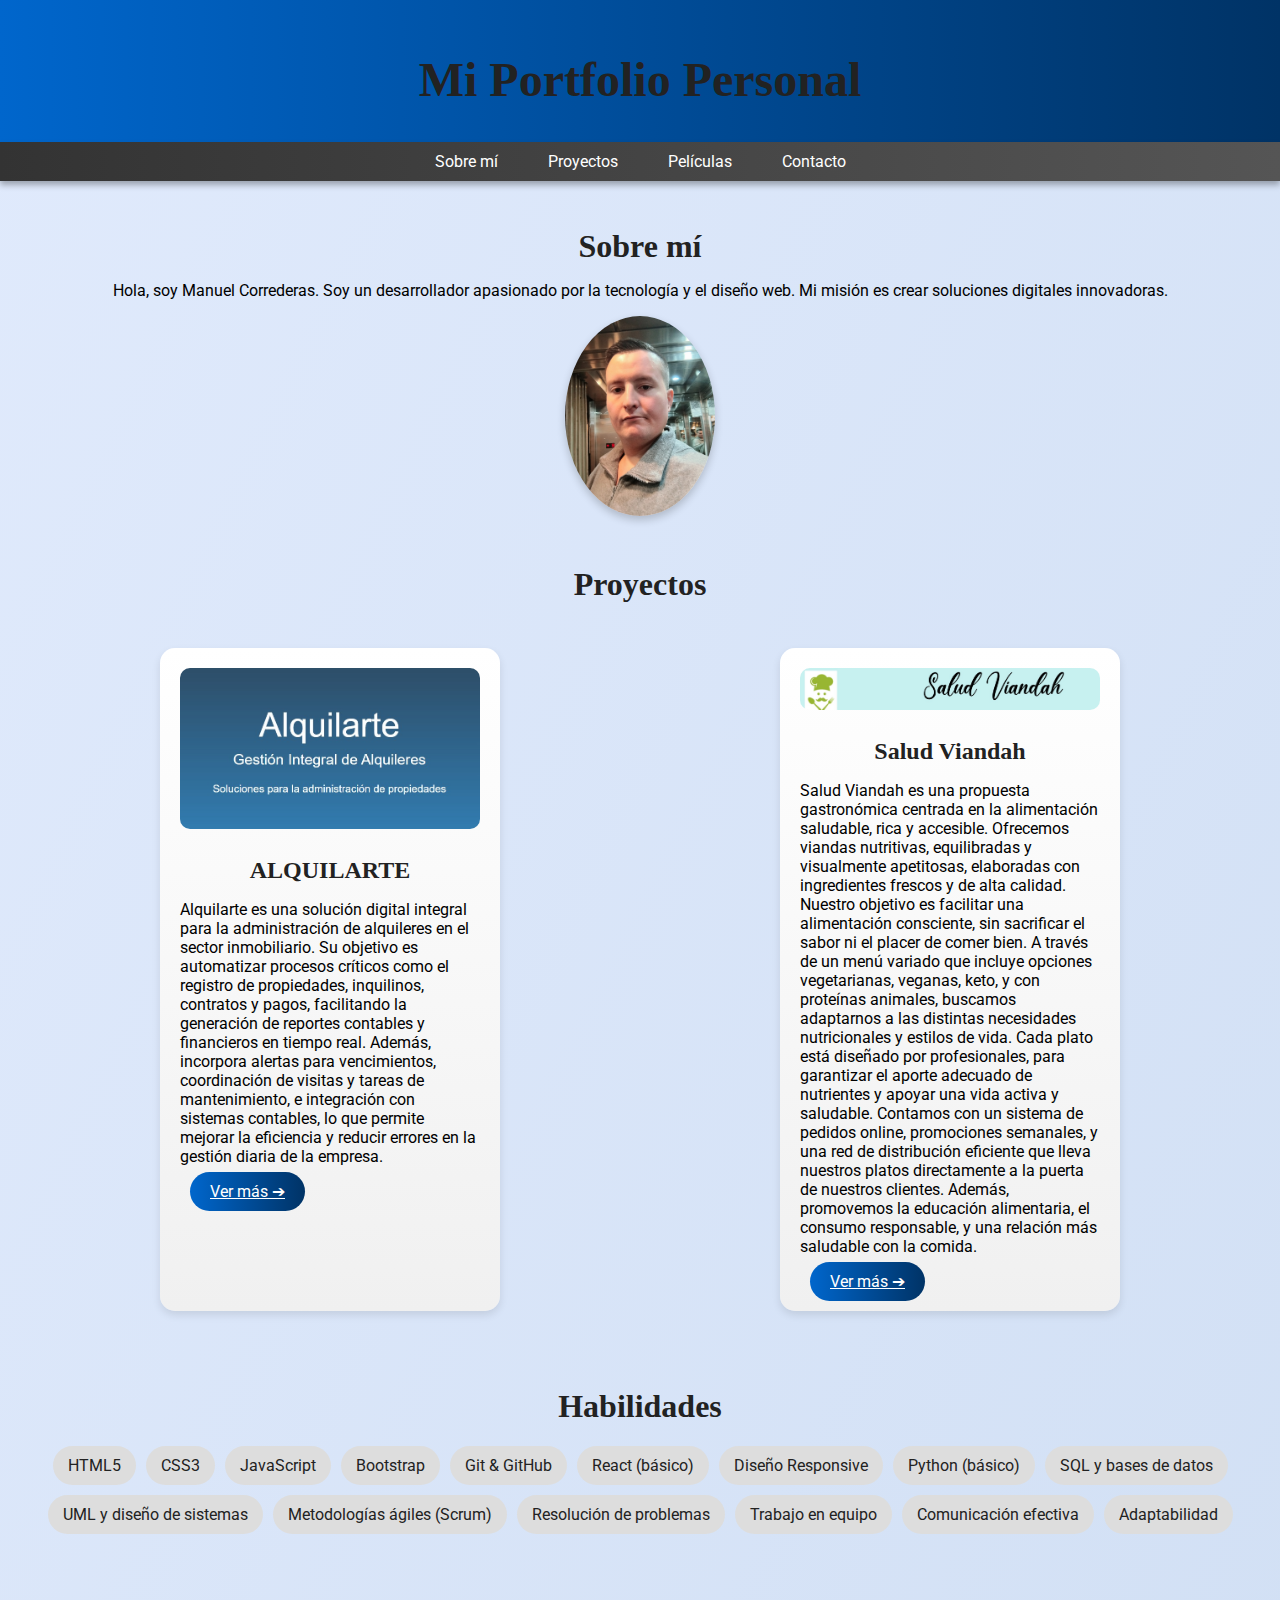
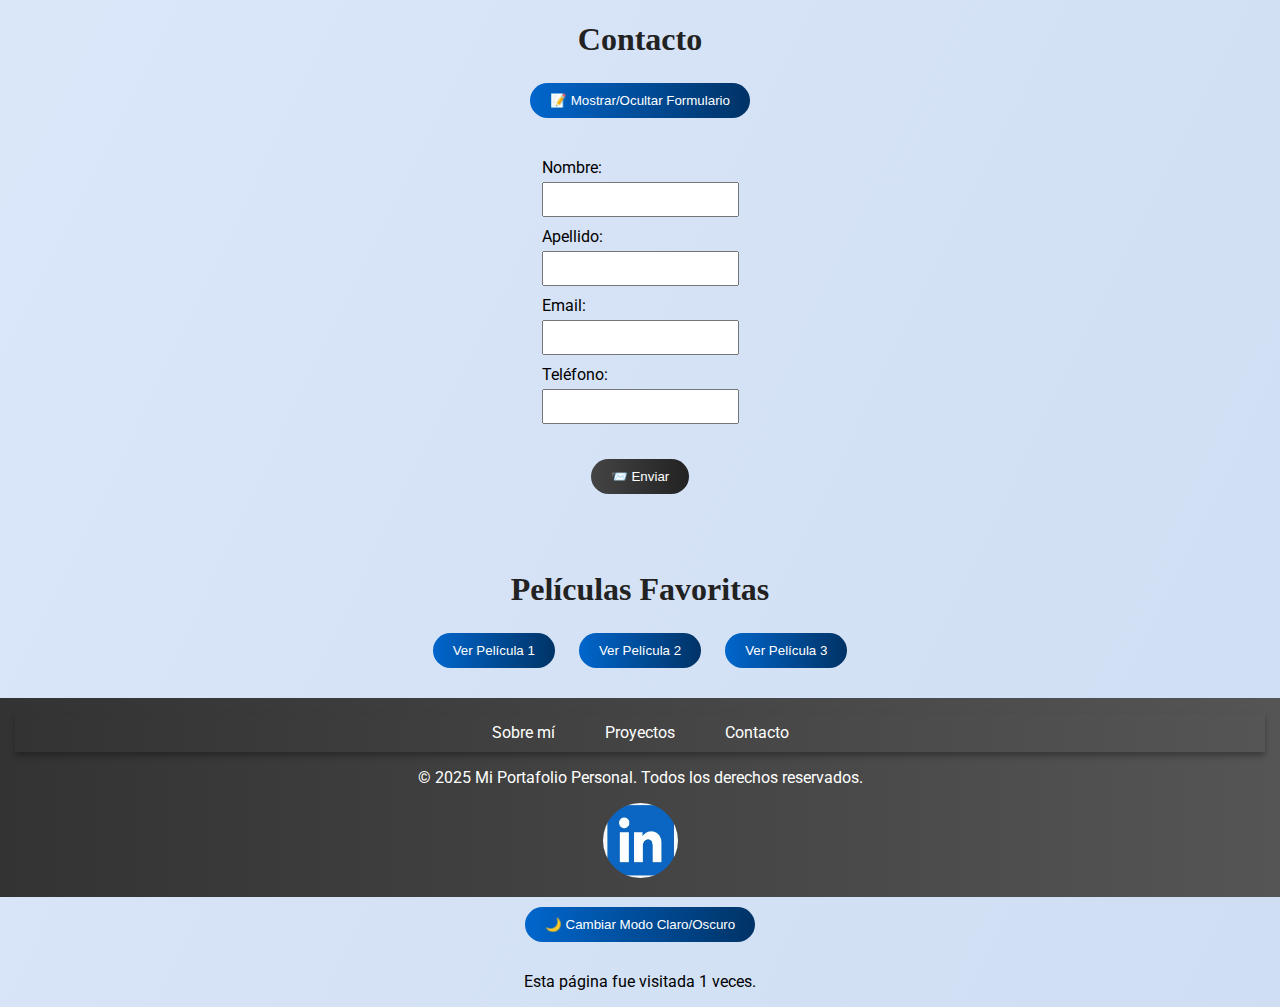
<file: index.html>
<!-- POSIBLE MEJORA 1 HACIENDO TODO MÁS RESPONSIVE CON BOOTSTRAP -->
<!DOCTYPE html>
<html lang="es">
<head>
  <meta charset="UTF-8" />
  <meta name="viewport" content="width=device-width, initial-scale=1.0" />
  <title>Mi Portfolio Personal</title>
  <!-- Google Fonts -->
  <link href="https://fonts.googleapis.com/css2?family=Roboto:wght@400;700&display=swap" rel="stylesheet" />
  <!-- CSS -->
  <link rel="stylesheet" href="css/styles.css" />
  <!-- Scroll suave -->
  <style>
    html {
      scroll-behavior: smooth;
    }
  </style>
</head>
<body id="top">
  <header>
    <h1>Mi Portfolio Personal</h1>
  </header>

  <nav>
    <ul>
      <li><a href="#sobre-mi">Sobre mí</a></li>
      <li class="menu-proyectos">
        <a href="#tarjetas">Proyectos</a>
        <ul class="submenu">
          <li><a href="#proyecto1">Alquilarte</a></li><br>
          <li><a href="#proyecto2">Salud Viandah</a></li>
        </ul>
      </li>
      <li><a href="#peliculas">Películas</a></li>
      <li><a href="#contacto">Contacto</a></li>
    </ul>
  </nav>
  
  
  

  <main>
    <section id="sobre-mi">
      <h2>Sobre mí</h2>
      <p>Hola, soy Manuel Correderas. Soy un desarrollador apasionado por la tecnología y el diseño web. Mi misión es crear soluciones digitales innovadoras.</p>
      <img src="img/perfil.jpg" alt="Foto de Manuel Correderas" />
      
    </section>
    <!-- POSIBLE MEJORA 2 Añadiendo links a  proyectos ya acabados o dividir entre proyectos hechos en curso y acabados -->
    <section id="tarjetas">
      <h2>Proyectos</h2>
      <div class="tarjetas-container">
        <div id="proyecto1" class="tarjeta">
          <img src="img/proyecto1.jpg" alt="Proyecto 1" />
          <h3>ALQUILARTE</h3>
          <p>Alquilarte es una solución digital integral para la administración de alquileres en el sector inmobiliario. Su objetivo es automatizar procesos críticos como el registro de propiedades, inquilinos, contratos y pagos, facilitando la generación de reportes contables y financieros en tiempo real. Además, incorpora alertas para vencimientos, coordinación de visitas y tareas de mantenimiento, e integración con sistemas contables, lo que permite mejorar la eficiencia y reducir errores en la gestión diaria de la empresa.</p>
          <a href="alquilarte.html" class="btn btn-primary mt-3">Ver más ➔</a>
        </div>
        <div id="proyecto2" class="tarjeta">
          <img src="img/proyecto2.jpg" alt="Proyecto 2" />
          <h3>Salud Viandah</h3>
          <p>Salud Viandah es una propuesta gastronómica centrada en la alimentación saludable, rica y accesible. Ofrecemos viandas nutritivas, equilibradas y visualmente apetitosas, elaboradas con ingredientes frescos y de alta calidad. Nuestro objetivo es facilitar una alimentación consciente, sin sacrificar el sabor ni el placer de comer bien.

            A través de un menú variado que incluye opciones vegetarianas, veganas, keto, y con proteínas animales, buscamos adaptarnos a las distintas necesidades nutricionales y estilos de vida. Cada plato está diseñado por profesionales, para garantizar el aporte adecuado de nutrientes y apoyar una vida activa y saludable.
            
            Contamos con un sistema de pedidos online, promociones semanales, y una red de distribución eficiente que lleva nuestros platos directamente a la puerta de nuestros clientes. Además, promovemos la educación alimentaria, el consumo responsable, y una relación más saludable con la comida.</p>
            <a href="https://salud-viandah2.netlify.app/" class="btn btn-primary mt-3">Ver más ➔</a>
        </div>
          
      </div>
      
    </section>
    <!-- POSIBLE MEJORA 3  añadiendo efectos -->
    <section id="habilidades">
      <h2>Habilidades</h2>
      <ul>
        <li>HTML5</li>
        <li>CSS3</li>
        <li>JavaScript</li>
        <li>Bootstrap</li>
        <li>Git & GitHub</li>
        <li>React (básico)</li>
        <li>Diseño Responsive</li>
        <li>Python (básico)</li>
        <li>SQL y bases de datos</li>
        <li>UML y diseño de sistemas</li>
        <li>Metodologías ágiles (Scrum)</li>
        <li>Resolución de problemas</li>
        <li>Trabajo en equipo</li>
        <li>Comunicación efectiva</li>
        <li>Adaptabilidad</li>
      </ul>
      
    </section>
    
    <section id="contacto">
      <h2>Contacto</h2>
    
      <!-- Botón para mostrar/ocultar -->
      <div style="text-align: center; margin-bottom: 20px;">
        <button id="toggle-form">📝 Mostrar/Ocultar Formulario</button>
      </div>
    
      <!-- Formulario -->
      <form action="https://formsubmit.co/manugonzo1111@gmail.com" method="post" id="formulario-contacto">
  
        <!-- Campos ocultos personalizados -->
        <input type="hidden" name="_template" value="box">
        <input type="hidden" name="_next" value="https://manuel-correderas.github.io/ifts29_PFO2/">
      
        <label for="nombre">Nombre:</label>
        <input type="text" id="nombre" name="nombre" required />
      
        <label for="apellido">Apellido:</label>
        <input type="text" id="apellido" name="apellido" required />
      
        <label for="email">Email:</label>
        <input type="email" id="email" name="email" required />
      
        <label for="telefono">Teléfono:</label>
        <input type="tel" id="telefono" name="telefono" />
      
        <div class="boton-enviar">
          <button type="submit">📨 Enviar</button>
        </div>
      </form>
      
    </section>
    
    
    <!-- POSIBLE MEJORA 4 añadiendo carrusel -->
    <section id="peliculas">
      <h2>Películas Favoritas</h2>

      <button onclick="toggle('pelicula1')">Ver Película 1</button>
      <div class="pelicula" id="pelicula1" style="display: none;">
        <h3>Película 1</h3>
        <img src="img/pelicula1.jpg" alt="Película 1" />
        <p>En 2142, una sonda espacial de la corporación Weyland-Yutani investiga los restos del USCSS Nostromo y recoge un objeto orgánico que contiene un Xenomorfo. Tiempo después, en la colonia minera Jackson's Star, la joven Rain Carradine, una huérfana que trabaja con su hermano adoptivo Andy, un humano sintético reprogramado, acepta unirse a su ex-novio Tyler para viajar a una nave espacial abandonada a intentar recuperar unas cámaras de criostasis. Éstas les permitirán a ellos y a sus amigos (la hermana de Tyler, Kay, su primo Bjorn y la novia de este, Navarro) escapar todos al planeta Yvaga.</p>
        
      </div>

      <button onclick="toggle('pelicula2')">Ver Película 2</button>
      <div class="pelicula" id="pelicula2" style="display: none;">
        <h3>Película 2</h3>
        <img src="img/pelicula2.jpg" alt="Película 2" />
        <p>El día de su boda, una asesina profesional (Thurman) sufre el ataque de algunos miembros de su propia banda, que obedecen las órdenes de Bill (David Carradine), el jefe de la organización criminal. Logra sobrevivir al ataque, aunque queda en coma. Cuatro años después despierta dominada por un gran deseo de venganza.</p>
        
      </div>

      <button onclick="toggle('pelicula3')">Ver Película 3</button>
      <div class="pelicula" id="pelicula3" style="display: none;">
        <h3>Película 3</h3>
        <img src="img/pelicula3.jpg" alt="Película 3" />
        <p>En Sin City, ciudad de policías corruptos y atractivas mujeres, unos buscan venganza, otros, redención, o ambas cosas a la vez. Marv (Mickey Rourke) se propone vengar la muerte de su único amor. Dwight (Clive Owen) es un investigador privado con problemas que resolver. Hartigan (Bruce Willis), el único policía honrado de la ciudad, sigue la pista de una joven que está en manos del sádico hijo de un senador.</p>
        
      </div>
    </section>
  </main>

  <footer>
    <nav>
      <ul>
        <li><a href="#sobre-mi">Sobre mí</a></li>
        <li><a href="#tarjetas">Proyectos</a></li>
        <li><a href="#contacto">Contacto</a></li>
      </ul>
    </nav>
    <p>&copy; 2025 Mi Portafolio Personal. Todos los derechos reservados.</p>
    <div class="container">
      <nav class="social">
        <a target="_blank" href="https://www.linkedin.com/in/manuel-correderas-012a09188/?originalSubdomain=ar">
          <img width="75px" height="75px"  class="redes" src="img/lk.jpg" alt="linkedin" />
        </a>
      </nav>
    </div>
  </footer>

  <!-- Script para toggle -->
  <script>
    function toggle(id) {
      const el = document.getElementById(id);
      el.style.display = (el.style.display === 'none' || el.style.display === '') ? 'block' : 'none';
    }
  </script>
  <!-- Botones funcionales -->
<div style="text-align: center;">
  <button id="toggle-mode">🌙 Cambiar Modo Claro/Oscuro</button>
</div>

<!-- Contador de visitas -->
<p id="visit-count" style="text-align: center; margin-top: 20px;"></p>

<!-- Script externo -->
<script src="js/scripts.js"></script>

</body>
</html>
</file>
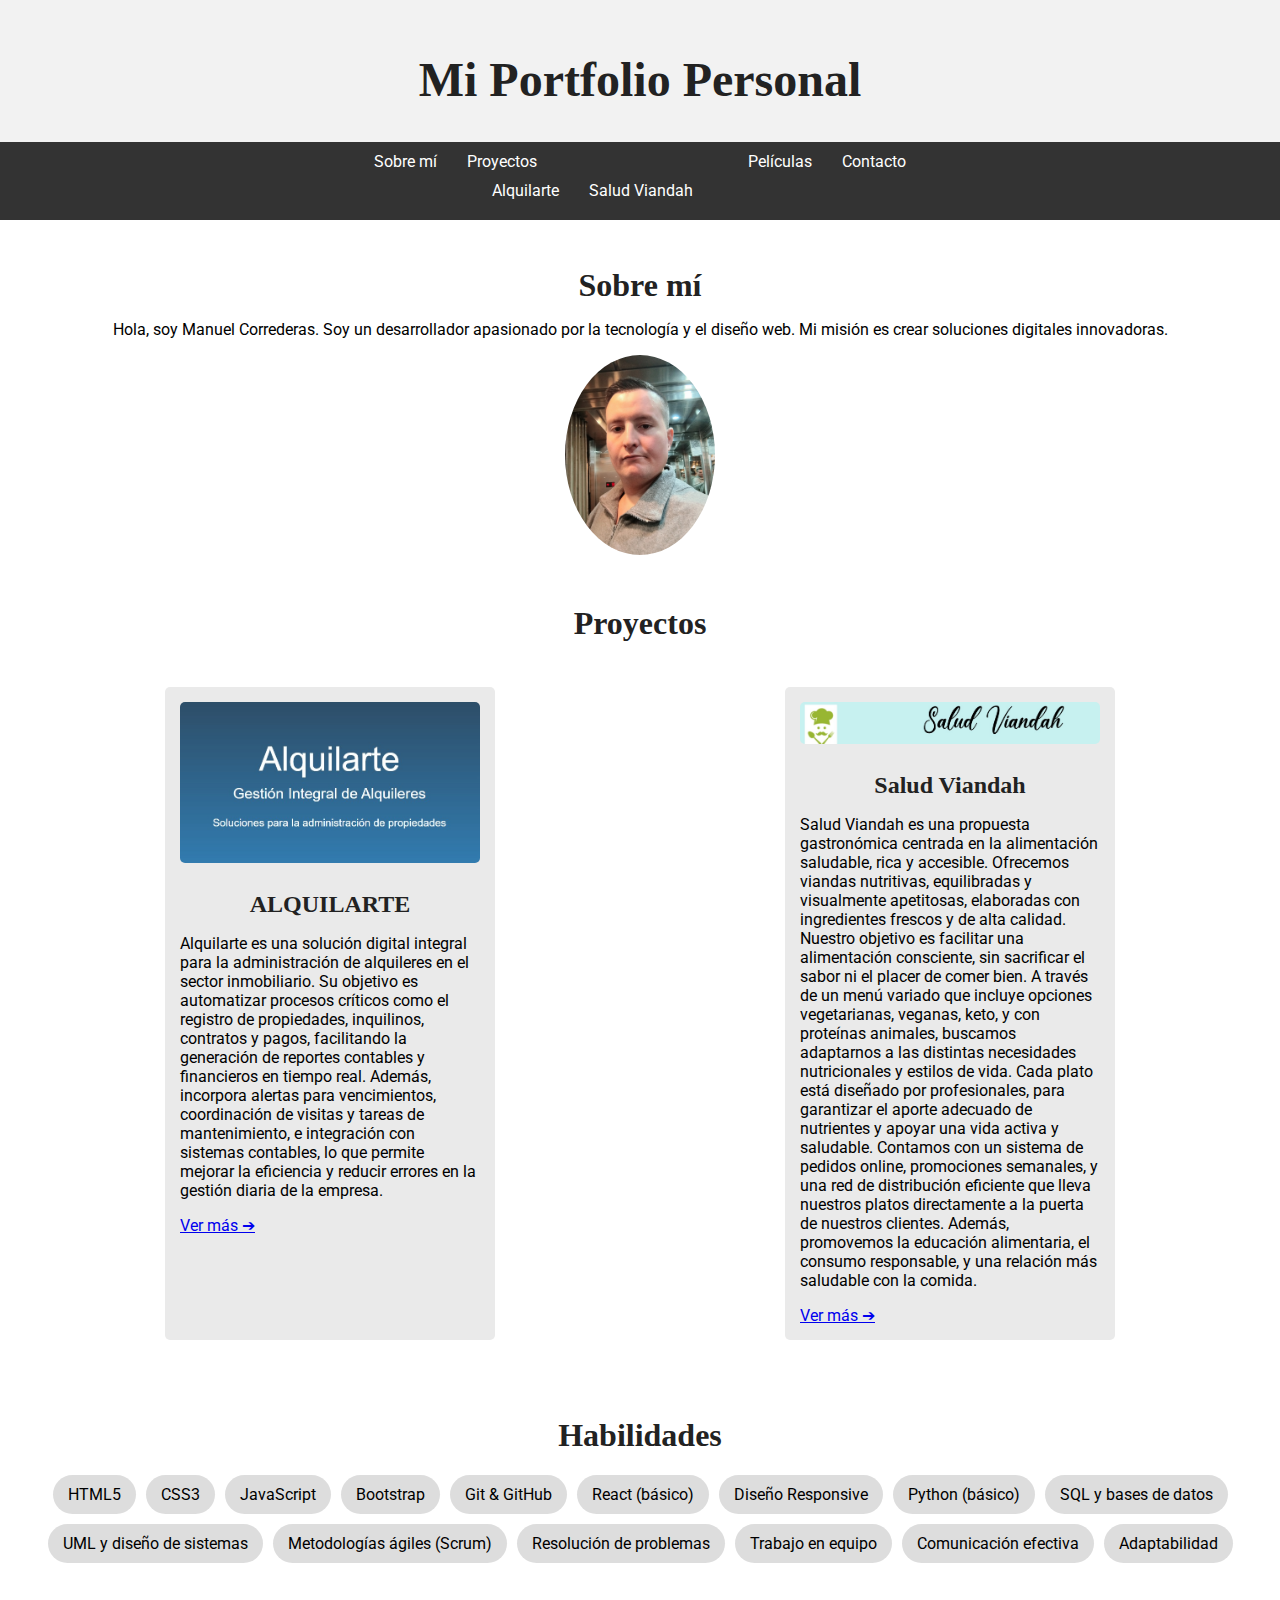
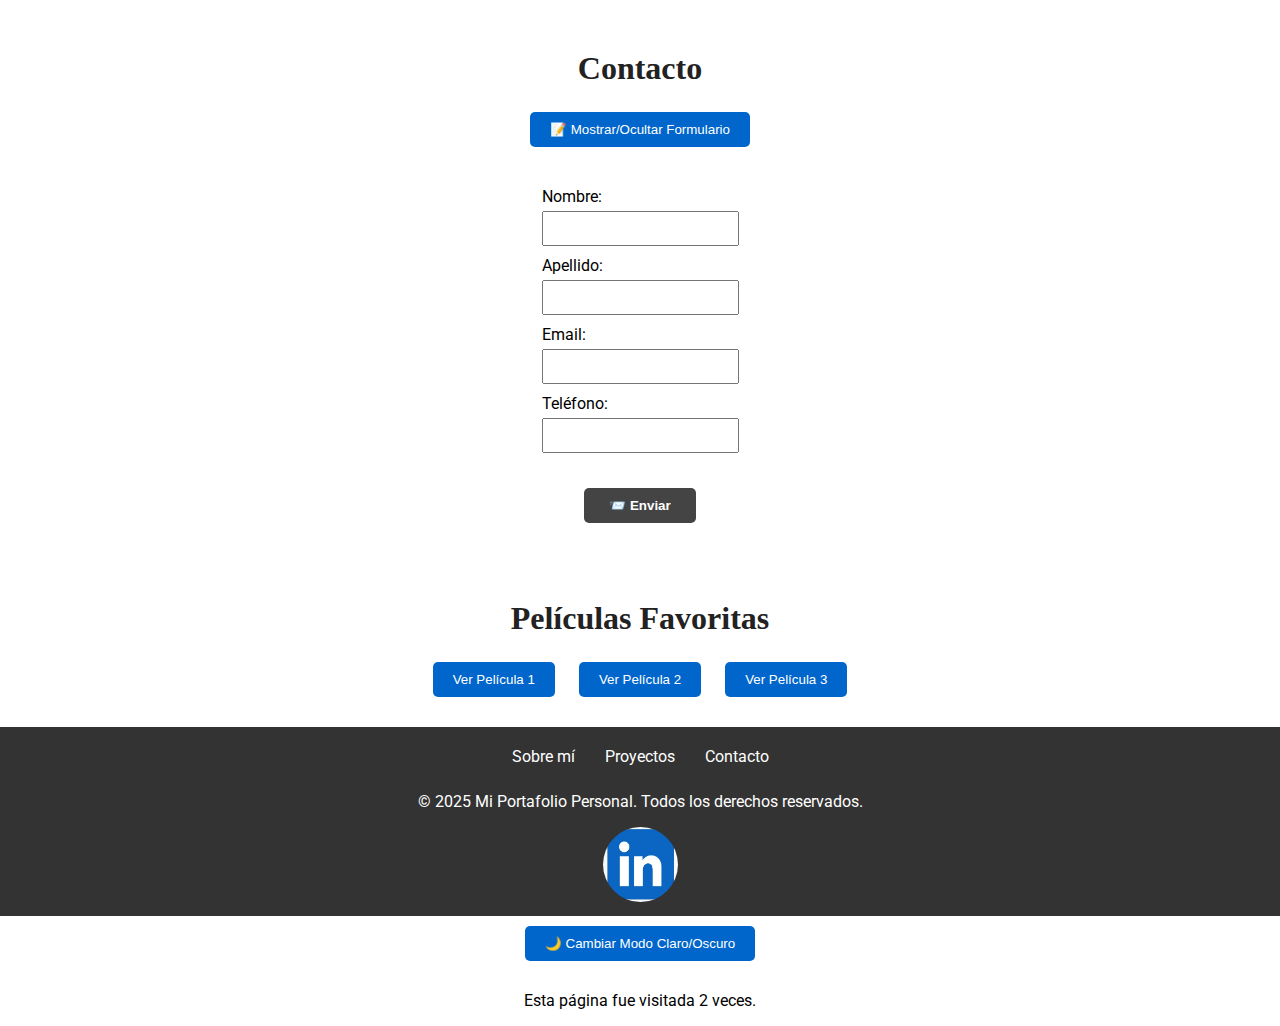
<file: ifts29_TPS/index.html>
<!-- POSIBLE MEJORA 1 HACIENDO TODO MÁS RESPONSIVE CON BOOTSTRAP -->
<!DOCTYPE html>
<html lang="es">
<head>
  <meta charset="UTF-8" />
  <meta name="viewport" content="width=device-width, initial-scale=1.0" />
  <title>Mi Portfolio Personal</title>
  <!-- Google Fonts -->
  <link href="https://fonts.googleapis.com/css2?family=Roboto:wght@400;700&display=swap" rel="stylesheet" />
  <!-- CSS -->
  <link rel="stylesheet" href="css/styles.css" />
  <!-- Scroll suave -->
  <style>
    html {
      scroll-behavior: smooth;
    }
  </style>
</head>
<body id="top">
  <header>
    <h1>Mi Portfolio Personal</h1>
  </header>

  <nav>
    <ul>
      <li><a href="#sobre-mi">Sobre mí</a></li>
      <li class="menu-proyectos">
        <a href="#tarjetas">Proyectos</a>
        <ul class="submenu">
          <li><a href="#proyecto1">Alquilarte</a></li><br>
          <li><a href="#proyecto2">Salud Viandah</a></li>
        </ul>
      </li>
      <li><a href="#peliculas">Películas</a></li>
      <li><a href="#contacto">Contacto</a></li>
    </ul>
  </nav>
  
  
  

  <main>
    <section id="sobre-mi">
      <h2>Sobre mí</h2>
      <p>Hola, soy Manuel Correderas. Soy un desarrollador apasionado por la tecnología y el diseño web. Mi misión es crear soluciones digitales innovadoras.</p>
      <img src="img/perfil.jpg" alt="Foto de Manuel Correderas" />
      
    </section>
    <!-- POSIBLE MEJORA 2 Añadiendo links a  proyectos ya acabados o dividir entre proyectos hechos en curso y acabados -->
    <section id="tarjetas">
      <h2>Proyectos</h2>
      <div class="tarjetas-container">
        <div id="proyecto1" class="tarjeta">
          <img src="img/proyecto1.jpg" alt="Proyecto 1" />
          <h3>ALQUILARTE</h3>
          <p>Alquilarte es una solución digital integral para la administración de alquileres en el sector inmobiliario. Su objetivo es automatizar procesos críticos como el registro de propiedades, inquilinos, contratos y pagos, facilitando la generación de reportes contables y financieros en tiempo real. Además, incorpora alertas para vencimientos, coordinación de visitas y tareas de mantenimiento, e integración con sistemas contables, lo que permite mejorar la eficiencia y reducir errores en la gestión diaria de la empresa.</p>
          <a href="alquilarte.html" class="btn btn-primary mt-3">Ver más ➔</a>
        </div>
        <div id="proyecto2" class="tarjeta">
          <img src="img/proyecto2.jpg" alt="Proyecto 2" />
          <h3>Salud Viandah</h3>
          <p>Salud Viandah es una propuesta gastronómica centrada en la alimentación saludable, rica y accesible. Ofrecemos viandas nutritivas, equilibradas y visualmente apetitosas, elaboradas con ingredientes frescos y de alta calidad. Nuestro objetivo es facilitar una alimentación consciente, sin sacrificar el sabor ni el placer de comer bien.

            A través de un menú variado que incluye opciones vegetarianas, veganas, keto, y con proteínas animales, buscamos adaptarnos a las distintas necesidades nutricionales y estilos de vida. Cada plato está diseñado por profesionales, para garantizar el aporte adecuado de nutrientes y apoyar una vida activa y saludable.
            
            Contamos con un sistema de pedidos online, promociones semanales, y una red de distribución eficiente que lleva nuestros platos directamente a la puerta de nuestros clientes. Además, promovemos la educación alimentaria, el consumo responsable, y una relación más saludable con la comida.</p>
            <a href="https://salud-viandah2.netlify.app/" class="btn btn-primary mt-3">Ver más ➔</a>
        </div>
          
      </div>
      
    </section>
    <!-- POSIBLE MEJORA 3  añadiendo efectos -->
    <section id="habilidades">
      <h2>Habilidades</h2>
      <ul>
        <li>HTML5</li>
        <li>CSS3</li>
        <li>JavaScript</li>
        <li>Bootstrap</li>
        <li>Git & GitHub</li>
        <li>React (básico)</li>
        <li>Diseño Responsive</li>
        <li>Python (básico)</li>
        <li>SQL y bases de datos</li>
        <li>UML y diseño de sistemas</li>
        <li>Metodologías ágiles (Scrum)</li>
        <li>Resolución de problemas</li>
        <li>Trabajo en equipo</li>
        <li>Comunicación efectiva</li>
        <li>Adaptabilidad</li>
      </ul>
      
    </section>
    
    <section id="contacto">
      <h2>Contacto</h2>
    
      <!-- Botón para mostrar/ocultar -->
      <div style="text-align: center; margin-bottom: 20px;">
        <button id="toggle-form">📝 Mostrar/Ocultar Formulario</button>
      </div>
    
      <!-- Formulario -->
      <form action="https://formsubmit.co/manugonzo1111@gmail.com" method="post" id="formulario-contacto">
        <label for="nombre">Nombre:</label>
        <input type="text" id="nombre" name="nombre" required />
    
        <label for="apellido">Apellido:</label>
        <input type="text" id="apellido" name="apellido" required />
    
        <label for="email">Email:</label>
        <input type="email" id="email" name="email" required />
    
        <label for="telefono">Teléfono:</label>
        <input type="tel" id="telefono" name="telefono" />
    
        <div class="boton-enviar">
          <button type="submit">📨 Enviar</button>
        </div>
      </form>
    </section>
    
    
    <!-- POSIBLE MEJORA 4 añadiendo carrusel -->
    <section id="peliculas">
      <h2>Películas Favoritas</h2>

      <button onclick="toggle('pelicula1')">Ver Película 1</button>
      <div class="pelicula" id="pelicula1" style="display: none;">
        <h3>Película 1</h3>
        <img src="img/pelicula1.jpg" alt="Película 1" />
        <p>En 2142, una sonda espacial de la corporación Weyland-Yutani investiga los restos del USCSS Nostromo y recoge un objeto orgánico que contiene un Xenomorfo. Tiempo después, en la colonia minera Jackson's Star, la joven Rain Carradine, una huérfana que trabaja con su hermano adoptivo Andy, un humano sintético reprogramado, acepta unirse a su ex-novio Tyler para viajar a una nave espacial abandonada a intentar recuperar unas cámaras de criostasis. Éstas les permitirán a ellos y a sus amigos (la hermana de Tyler, Kay, su primo Bjorn y la novia de este, Navarro) escapar todos al planeta Yvaga.</p>
        
      </div>

      <button onclick="toggle('pelicula2')">Ver Película 2</button>
      <div class="pelicula" id="pelicula2" style="display: none;">
        <h3>Película 2</h3>
        <img src="img/pelicula2.jpg" alt="Película 2" />
        <p>El día de su boda, una asesina profesional (Thurman) sufre el ataque de algunos miembros de su propia banda, que obedecen las órdenes de Bill (David Carradine), el jefe de la organización criminal. Logra sobrevivir al ataque, aunque queda en coma. Cuatro años después despierta dominada por un gran deseo de venganza.</p>
        
      </div>

      <button onclick="toggle('pelicula3')">Ver Película 3</button>
      <div class="pelicula" id="pelicula3" style="display: none;">
        <h3>Película 3</h3>
        <img src="img/pelicula3.jpg" alt="Película 3" />
        <p>En Sin City, ciudad de policías corruptos y atractivas mujeres, unos buscan venganza, otros, redención, o ambas cosas a la vez. Marv (Mickey Rourke) se propone vengar la muerte de su único amor. Dwight (Clive Owen) es un investigador privado con problemas que resolver. Hartigan (Bruce Willis), el único policía honrado de la ciudad, sigue la pista de una joven que está en manos del sádico hijo de un senador.</p>
        
      </div>
    </section>
  </main>

  <footer>
    <nav>
      <ul>
        <li><a href="#sobre-mi">Sobre mí</a></li>
        <li><a href="#tarjetas">Proyectos</a></li>
        <li><a href="#contacto">Contacto</a></li>
      </ul>
    </nav>
    <p>&copy; 2025 Mi Portafolio Personal. Todos los derechos reservados.</p>
    <div class="container">
      <nav class="social">
        <a target="_blank" href="https://www.linkedin.com/in/manuel-correderas-012a09188/?originalSubdomain=ar">
          <img width="75px" height="75px"  class="redes" src="img/lk.jpg" alt="linkedin" />
        </a>
      </nav>
    </div>
  </footer>

  <!-- Script para toggle -->
  <script>
    function toggle(id) {
      const el = document.getElementById(id);
      el.style.display = (el.style.display === 'none' || el.style.display === '') ? 'block' : 'none';
    }
  </script>
  <!-- Botones funcionales -->
<div style="text-align: center;">
  <button id="toggle-mode">🌙 Cambiar Modo Claro/Oscuro</button>
</div>

<!-- Contador de visitas -->
<p id="visit-count" style="text-align: center; margin-top: 20px;"></p>

<!-- Script externo -->
<script src="js/scripts.js"></script>

</body>
</html>
</file>
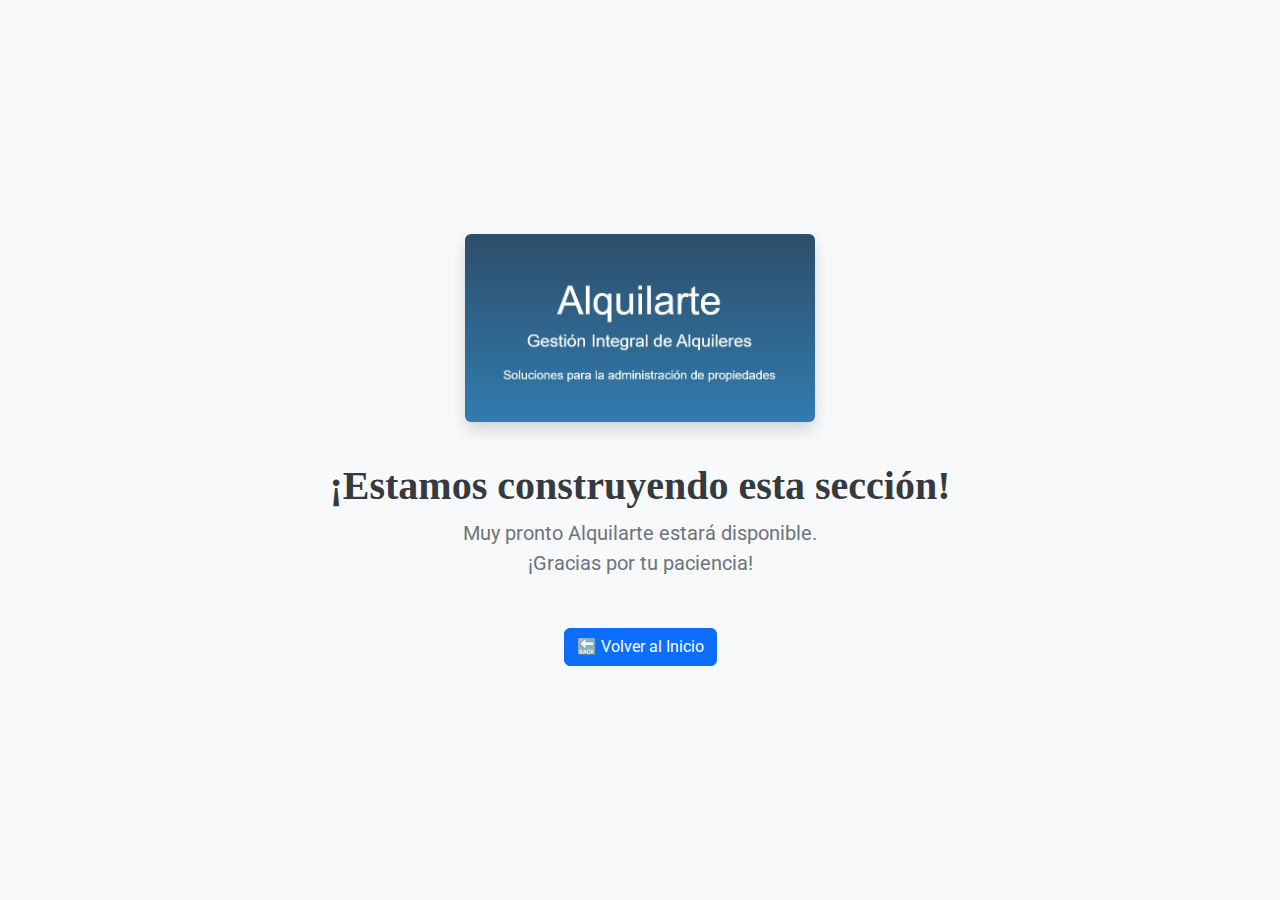
<file: alquilarte.html>
<!DOCTYPE html>
<html lang="es">
<head>
  <meta charset="UTF-8">
  <meta name="viewport" content="width=device-width, initial-scale=1.0">
  <title>Alquilarte - En Construcción</title>

  <!-- Bootstrap CSS -->
  <link href="https://cdn.jsdelivr.net/npm/bootstrap@5.3.2/dist/css/bootstrap.min.css" rel="stylesheet">

  <!-- Google Fonts -->
  <link href="https://fonts.googleapis.com/css2?family=Roboto:wght@400;700&display=swap" rel="stylesheet">

  <!-- Estilos personalizados -->
  <style>
    body {
      font-family: 'Roboto', sans-serif;
      background-color: #f8f9fa;
      min-height: 100vh;
      display: flex;
      align-items: center;
      justify-content: center;
      flex-direction: column;
      text-align: center;
      padding: 20px;
    }

    h1 {
      font-family: 'Playfair Display', serif;
      font-weight: 700;
      color: #343a40;
      margin-top: 20px;
    }

    p {
      font-size: 1.25rem;
      color: #6c757d;
      margin-bottom: 30px;
    }

    .btn-home {
      margin-top: 20px;
    }

    .img-fluid {
      max-width: 350px;
      margin-bottom: 20px;
    }
  </style>
</head>

<body>

  <img src="img/proyecto1.jpg" alt="Proyecto Alquilarte" class="img-fluid rounded shadow">

  <h1>¡Estamos construyendo esta sección!</h1>

  <p>Muy pronto Alquilarte estará disponible.<br>¡Gracias por tu paciencia!</p>

  <a href="index.html" class="btn btn-primary btn-home">🔙 Volver al Inicio</a>

  <!-- Bootstrap JS Bundle (opcional) -->
  <script src="https://cdn.jsdelivr.net/npm/bootstrap@5.3.2/dist/js/bootstrap.bundle.min.js"></script>
  
</body>
</html>
</file>
<file: css/styles.css>
/* General */
body {
  font-family: 'Roboto', sans-serif;
  margin: 0;
  padding: 0;
  background: linear-gradient(to bottom right, #e0eafc, #cfdef3);
  min-height: 100vh;
}

/* Header */
header {
  background: linear-gradient(90deg, #0066cc, #003366);
  padding: 20px;
  text-align: center;
  color: white;
  box-shadow: 0 4px 6px rgba(0,0,0,0.2);
}

/* Nav */
nav ul {
  list-style: none;
  display: flex;
  justify-content: center;
  background: linear-gradient(90deg, #333, #555);
  margin: 0;
  padding: 10px;
  box-shadow: 0 4px 6px rgba(0,0,0,0.3);
}

nav ul li {
  margin: 0 15px;
  position: relative;
}

nav ul li a {
  color: white;
  text-decoration: none;
  padding: 5px 10px;
  transition: color 0.3s, background-color 0.3s;
}

nav ul li a:hover {
  background-color: #555;
  color: #ffcc00;
  border-radius: 5px;
}

/* Submenú */
.menu-proyectos .submenu {
  display: none;
  position: absolute;
  background-color: #333;
  padding: 10px;
  list-style: none;
  top: 100%;
  left: 0;
  border-radius: 5px;
}

.menu-proyectos:hover .submenu {
  display: block;
}

.submenu li {
  margin: 5px 0;
}

.submenu li a {
  color: white;
  text-decoration: none;
  display: block;
  padding: 5px 10px;
}

.submenu li a:hover {
  background-color: #555;
}

/* Sobre mí */
#sobre-mi {
  padding: 20px;
  text-align: center;
}

#sobre-mi img {
  width: 150px;
  height: auto;
  border-radius: 50%;
  box-shadow: 0 4px 8px rgba(0,0,0,0.2);
}

/* Tarjetas */
.tarjetas-container {
  display: flex;
  flex-wrap: wrap;
  justify-content: space-around;
  padding: 20px;
}

.tarjeta {
  background: linear-gradient(to bottom, #ffffff, #f0f0f0);
  width: 300px;
  margin: 10px;
  padding: 20px;
  border-radius: 15px;
  box-shadow: 0 4px 8px rgba(0,0,0,0.1);
  transition: transform 0.3s ease, box-shadow 0.3s ease;
}

.tarjeta:hover {
  transform: scale(1.05);
  box-shadow: 0 8px 16px rgba(0,0,0,0.2);
}

.tarjeta img {
  width: 100%;
  height: auto;
  border-radius: 10px;
}

/* Habilidades */
#habilidades {
  padding: 20px;
}

#habilidades ul {
  list-style: none;
  padding: 0;
  display: flex;
  justify-content: center;
  flex-wrap: wrap;
}

#habilidades ul li {
  background-color: #ddd;
  margin: 5px;
  padding: 10px 15px;
  border-radius: 20px;
  color: #222;
}

/* Contacto */
#contacto {
  padding: 20px;
  text-align: center;
}

#contacto form {
  display: inline-block;
  text-align: left;
  transition: all 0.5s ease;
}

#contacto form label {
  display: block;
  margin-top: 10px;
}

#contacto form input {
  width: 100%;
  padding: 8px;
  margin-top: 5px;
  box-sizing: border-box;
}

#contacto form button {
  margin-top: 15px;
}

/* Películas */
#peliculas {
  padding: 20px;
  text-align: center;
}

#peliculas .pelicula {
  margin: 15px auto;
  width: 80%;
  max-width: 500px;
  background: linear-gradient(to bottom, #ffffff, #f9f9f9);
  padding: 15px;
  border-radius: 10px;
  color: #222;
  box-shadow: 0 4px 8px rgba(0,0,0,0.1);
}

#peliculas .pelicula img {
  width: 100%;
  height: auto;
  border-radius: 10px;
}

/* Footer */
footer {
  background: linear-gradient(90deg, #333, #555);
  color: white;
  text-align: center;
  padding: 15px;
}

/* Botones */
button, .btn {
  padding: 10px 20px;
  background: linear-gradient(to right, #0066cc, #003366);
  color: white;
  border: none;
  border-radius: 30px;
  margin: 10px;
  cursor: pointer;
  transition: background 0.3s, transform 0.3s;
}

button:hover, .btn:hover {
  background: linear-gradient(to right, #005bb5, #002244);
  transform: scale(1.05);
}

/* Tipografía */
h1, h2, h3 {
  font-family: 'Playfair Display', serif;
  text-align: center;
  margin-bottom: 15px;
  color: #222;
}

h1 {
  font-size: 3em;
  font-weight: 800;
}

h2 {
  font-size: 2em;
  font-weight: 700;
}

h3 {
  font-size: 1.5em;
  font-weight: 600;
}

/* Redes Sociales */
.redes {
  border-radius: 50%;
  transition: transform 0.3s ease;
}

.redes:hover {
  transform: scale(1.1);
}

/* Botón formulario especial */
.boton-enviar {
  display: flex;
  justify-content: center;
  margin-top: 20px;
}

.boton-enviar button {
  background: linear-gradient(to right, #444, #222);
}

/* 🔥 MODO OSCURO 🔥 */
body.dark-mode {
  background: linear-gradient(to bottom right, #1a1a1a, #2c2c2c);
  color: #e0e0e0;
}

body.dark-mode nav, 
body.dark-mode footer {
  background: linear-gradient(90deg, #222, #444);
}

body.dark-mode h1,
body.dark-mode h2,
body.dark-mode h3 {
  color: #e0e0e0;
}

body.dark-mode li,
body.dark-mode a,
body.dark-mode label,
body.dark-mode input,
body.dark-mode textarea,
body.dark-mode p {
  color: #e0e0e0;
}

body.dark-mode input, 
body.dark-mode textarea {
  background-color: #333;
  border: 1px solid #555;
}

body.dark-mode .tarjeta {
  background: linear-gradient(to bottom, #2c2c2c, #3a3a3a);
}

body.dark-mode .pelicula {
  background: linear-gradient(to bottom, #2c2c2c, #3a3a3a);
}

body.dark-mode #habilidades ul li {
  background-color: #444;
  color: #e0e0e0;
}

body.dark-mode .btn,
body.dark-mode button {
  background: linear-gradient(to right, #555, #222);
  color: #e0e0e0;
}

body.dark-mode .btn:hover,
body.dark-mode button:hover {
  background: linear-gradient(to right, #666, #333);
}

/* Responsive Menu - Solo mobile */
@media (max-width: 768px) {
  nav ul {
    flex-direction: column;
    align-items: center;
  }
  nav ul li {
    margin: 10px 0;
  }
  .menu-proyectos .submenu {
    position: static;
    background-color: #444;
  }
}
</file>
<file: ifts29_TPS/css/styles.css>
body {
  font-family: 'Roboto', sans-serif;
  margin: 0;
  padding: 0;
}

header {
  background-color: #f2f2f2;
  padding: 20px;
  text-align: center;
}

nav ul {
  list-style: none;
  display: flex;
  justify-content: center;
  background-color: #333;
  margin: 0;
  padding: 10px;
}
nav ul li {
  margin: 0 15px;
}
nav ul li a {
  color: white;
  text-decoration: none;
}

#sobre-mi {
  padding: 20px;
  text-align: center;
}
#sobre-mi img {
  width: 150px;
  height: auto;
  border-radius: 50%;
}

.tarjetas-container {
  display: flex;
  flex-wrap: wrap;
  justify-content: space-around;
  padding: 20px;
}
.tarjeta {
  background-color: #eaeaea;
  width: 300px;
  margin: 10px;
  padding: 15px;
  border-radius: 5px;
  transition: transform 0.3s ease;
}
.tarjeta:hover {
  transform: scale(1.05);
}
.tarjeta img {
  width: 100%;
  height: auto;
  border-radius: 5px;
}

#habilidades {
  padding: 20px;
}
#habilidades ul {
  list-style: none;
  padding: 0;
  display: flex;
  justify-content: center;
  flex-wrap: wrap;
}
#habilidades ul li {
  background-color: #ddd;
  margin: 5px;
  padding: 10px 15px;
  border-radius: 20px;
}

#contacto {
  padding: 20px;
  text-align: center;
}
#contacto form {
  display: inline-block;
  text-align: left;
}
#contacto form label {
  display: block;
  margin-top: 10px;
}
#contacto form input {
  width: 100%;
  padding: 8px;
  margin-top: 5px;
  box-sizing: border-box;
}
#contacto form button {
  margin-top: 15px;
}

#peliculas {
  padding: 20px;
  text-align: center;
}
#peliculas .pelicula {
  margin: 15px auto;
  width: 80%;
  max-width: 500px;
  background-color: #f9f9f9;
  padding: 15px;
  border-radius: 5px;
}
#peliculas .pelicula img {
  width: 100%;
  height: auto;
  border-radius: 5px;
}

footer {
  background-color: #333;
  color: white;
  text-align: center;
  padding: 10px;
}

/* Estilo para todos los botones */
button {
  padding: 10px 20px;
  background-color: #0066cc;
  color: white;
  border: none;
  border-radius: 5px;
  margin: 10px;
  cursor: pointer;
  transition: background-color 0.3s ease;
}
button:hover {
  background-color: #005bb5;
}
/* Tipografía especial para los títulos */
h1, h2, h3 {
  font-family: 'Playfair Display', serif;
  text-align: center;
  margin-bottom: 15px;
  color: #222;
}

/* Tamaños y pesos visuales */
h1 {
  font-size: 3em;
  font-weight: 800;
}

h2 {
  font-size: 2em;
  font-weight: 700;
}

h3 {
  font-size: 1.5em;
  font-weight: 600;
}
.redes {
  border-radius: 50%; /* Círculo perfecto */
  transition: transform 0.3s ease;
}

.redes:hover {
  transform: scale(1.1); /* Animación suave al pasar el mouse */
}

.boton-enviar {
  display: flex;
  justify-content: center;
  margin-top: 20px;
}

.boton-enviar button {
  background-color: #444; /* Gris oscuro */
  color: white;
  border: none;
  border-radius: 5px;
  padding: 10px 25px;
  font-weight: bold;
  cursor: pointer;
  transition: background-color 0.3s ease;
}

.boton-enviar button:hover {
  background-color: #222; /* Un gris aún más oscuro al pasar el mouse */
}
</file>
